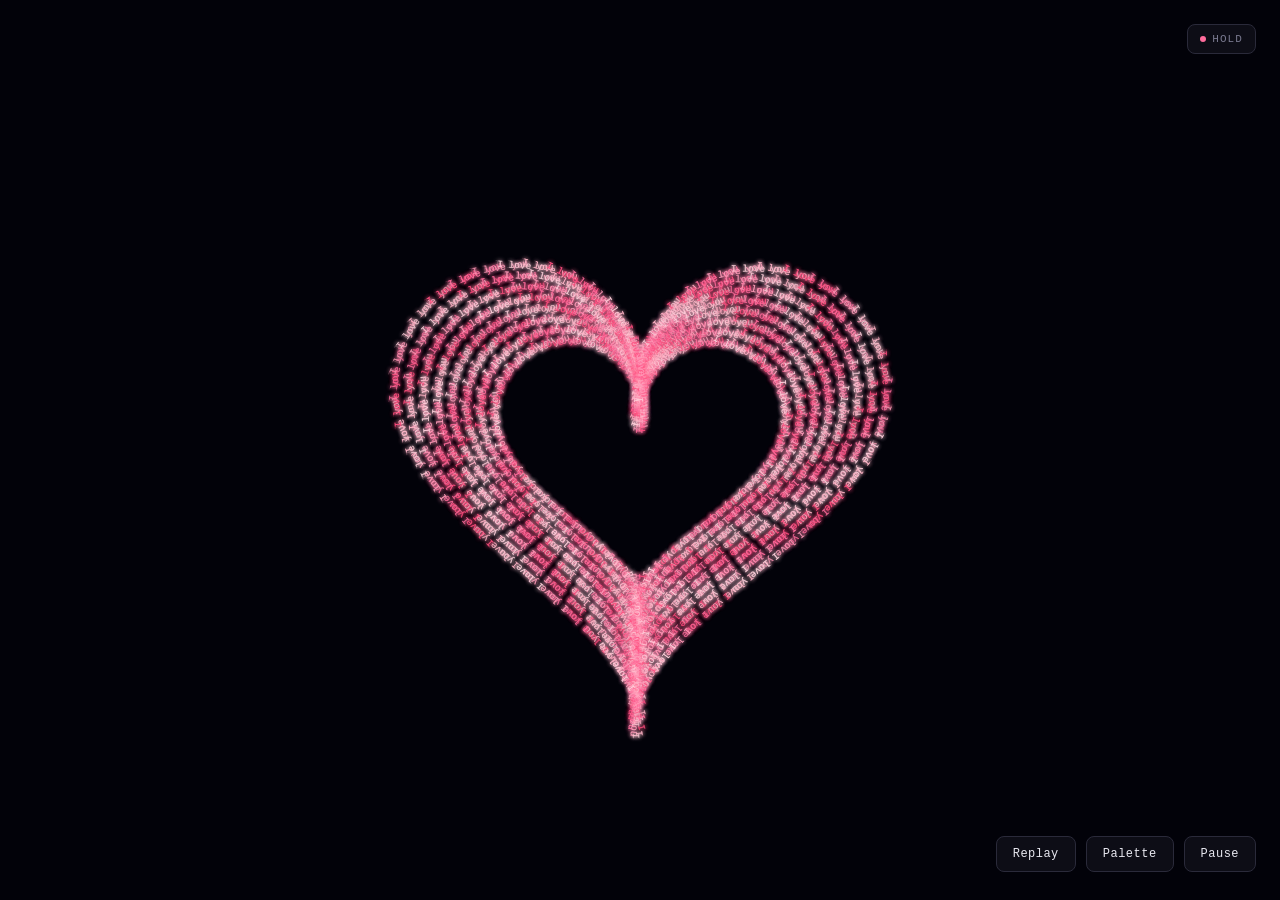
<file: index.html>
<!DOCTYPE html>
<html lang="en">
<head>
<meta charset="UTF-8">
<meta name="viewport" content="width=device-width, initial-scale=1.0">
<title>I Love You — Generative Text Heart</title>
<link rel="stylesheet" href="style.css">
</head>
<body>

<div id="stage">
  <canvas id="canvas"></canvas>

  <div id="phase-indicator">
    <span class="dot-live"></span><span id="phase-label">Entry</span>
  </div>

  <div id="controls">
    <button id="btn-replay">Replay</button>
    <button id="btn-palette">Palette</button>
    <button id="btn-pause">Pause</button>
  </div>
</div>

<script src="script.js"></script>
</body>
</html>
</file>
<file: style.css>
:root {
  --bg: #05050a;
  --panel-bg: #0d0d16;
  --panel-border: #2a2a3a;
  --text: #e8e8f0;
  --muted: #7a7a90;
  --accent: #ff6c9c;
}

* { box-sizing: border-box; }

html, body {
  margin: 0;
  padding: 0;
  width: 100%;
  height: 100%;
  background: var(--bg);
  overflow: hidden;
  font-family: 'Courier New', Consolas, monospace;
}

#stage {
  position: relative;
  width: 100vw;
  height: 100vh;
}

canvas {
  display: block;
  width: 100%;
  height: 100%;
}

#controls {
  position: absolute;
  bottom: 28px;
  right: 24px;
  display: flex;
  gap: 10px;
}

#controls button {
  font-family: inherit;
  font-size: 12px;
  letter-spacing: 0.04em;
  color: var(--text);
  background: var(--panel-bg);
  border: 1px solid var(--panel-border);
  padding: 10px 16px;
  border-radius: 8px;
  cursor: pointer;
  transition: border-color 0.2s ease, transform 0.1s ease;
}

#controls button:hover { border-color: var(--accent); }
#controls button:active { transform: scale(0.96); }

#phase-indicator {
  position: absolute;
  top: 24px;
  right: 24px;
  font-size: 11px;
  letter-spacing: 0.1em;
  text-transform: uppercase;
  color: var(--muted);
  background: var(--panel-bg);
  border: 1px solid var(--panel-border);
  padding: 8px 12px;
  border-radius: 8px;
}

#phase-indicator .dot-live {
  display: inline-block;
  width: 6px;
  height: 6px;
  border-radius: 50%;
  background: var(--accent);
  margin-right: 6px;
  animation: pulse 1.4s ease-in-out infinite;
}

@keyframes pulse {
  0%, 100% { opacity: 1; }
  50% { opacity: 0.3; }
}

@media (max-width: 640px) {
  #controls { bottom: 24px; }
  #phase-indicator { display: none; }
}

@media (prefers-reduced-motion: reduce) {
  canvas { display: none; }
  #stage::after {
    content: "Motion reduced — animation paused for accessibility.";
    color: var(--muted);
    position: absolute;
    top: 50%;
    left: 50%;
    transform: translate(-50%, -50%);
  }
}
</file>
